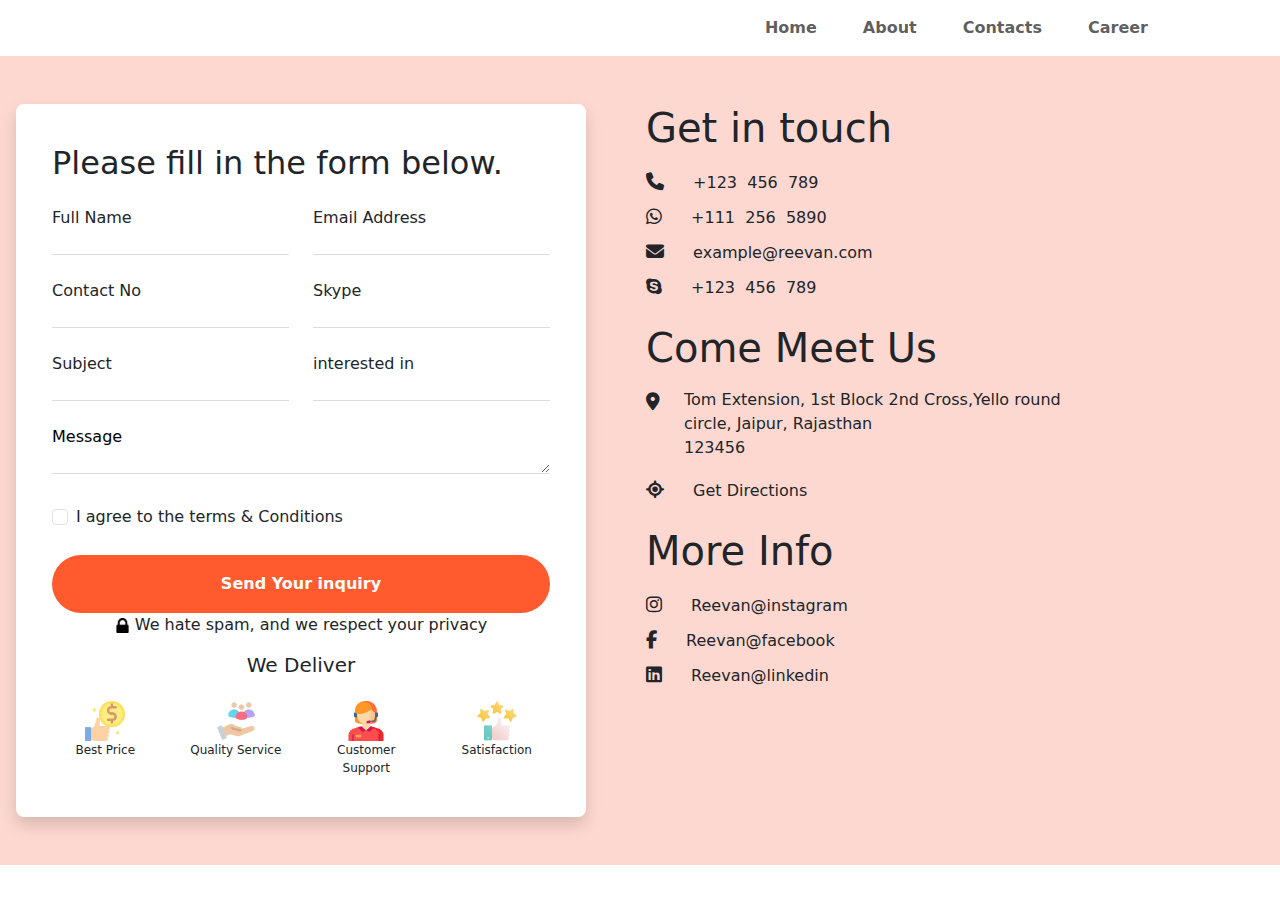
<file: index.html>
<!doctype html>
<html lang="en">
  <head>
    <meta charset="utf-8">
    <meta name="viewport" content="width=device-width, initial-scale=1">
    <title>Form</title>
    <link href="https://cdn.jsdelivr.net/npm/bootstrap@5.2.3/dist/css/bootstrap.min.css" rel="stylesheet">
    <link rel="stylesheet" href="https://cdnjs.cloudflare.com/ajax/libs/font-awesome/6.4.0/css/all.min.css">
    <link rel="stylesheet" href="./assets/css/style.css">
  </head>
  <body>
        <div class="container">
            <nav class="navbar navbar-expand-lg">
                <div class="container-fluid">
                  <a class="navbar-brand" href="#">
                    <!-- <img src="/assets/images/logo.png" alt="logo" class="nav-brand"> -->
                  </a>
                  <button class="navbar-toggler" type="button" data-bs-toggle="collapse" data-bs-target="#navbarSupportedContent" aria-controls="navbarSupportedContent" aria-expanded="false" aria-label="Toggle navigation">
                    <span class="navbar-toggler-icon"></span>
                  </button>
                  <div class="collapse navbar-collapse" id="navbarSupportedContent">
                    <ul class="navbar-nav ms-auto">
                      <li class="nav-item">
                        <a class="nav-link" aria-current="page" href="#">Home</a>
                      </li>
                      <li class="nav-item">
                        <a class="nav-link" href="#">About</a>
                      </li>
                      <li class="nav-item">
                        <a class="nav-link">Contacts</a>
                      </li>
                      <li class="nav-item">
                        <a class="nav-link">Career</a>
                      </li>
                    </ul>
                  </div>
                </div>
            </nav>
        </div>
    <!-- form-->
    <section class="backgroud">
        <div class="container mx-md-3">
            <div class="row">
                <div class="col-lg-6 form-background mt-5 shadow rounded-3 mb-5">
                    <div class="mt-3 p-4">
                            <form action="">
                                <h2>Please fill in the form below.</h2>
                                <div class="row mt-4">
                                    <div class="col-lg-6">
                                        <label>Full Name</label>
                                        <input type="text">
                                    </div>
                                    <div class="col-lg-6 mt-3 mt-lg-0">
                                        <label>Email Address</label>
                                        <input type="text">
                                    </div>
                                </div>  
                                <div class="row mt-4">
                                    <div class="col-lg-6">
                                        <label>Contact No</label>
                                        <input type="text">
                                    </div>
                                    <div class="col-lg-6 mt-3 mt-lg-0">
                                        <label>Skype</label>
                                        <input type="text">
                                    </div>
                                </div>  
                                <div class="row mt-4">
                                    <div class="col-lg-6">
                                        <label>Subject</label>
                                        <input type="text">
                                    </div>
                                    <div class="col-lg-6 mt-3 mt-lg-0">
                                        <label>interested in</label>
                                        <input type="text">
                                    </div>
                                </div>  
                                <div class="row mt-4">
                                    <div class="col">
                                        <textarea class="message">Message</textarea>
                                    </div>
                                </div>  
                                <div class="row mt-4">
                                    <div class="col">
                                        <div class="form-check">
                                            <input type="checkbox" class="form-check-input">
                                            <label for="">I agree to the terms & Conditions</label>
                                        </div>
                                    </div>
                                </div>  
                                <div class="row mt-4">
                                    <div class="col">
                                        <button type="submit" class="btn fw-bolder w-100 rounded-5 p-3">Send Your inquiry</button>
                                    </div>
                                </div>
                            </form>
                                <p class="text-center">
                                    <span>
                                        <img src="./assets/images/lock.png" class="lock-icon">
                                    </span>We hate spam, and we respect your privacy
                                </p> 
                                <h5 class="text-center mt-3">We Deliver</h5>
                                <div class="row mt-4">
                                    <div class="col-md-3 text-center"><img src="./assets/images/best-price.png" alt="" class="form-icon">
                                        <p class="form-icon-names">Best Price</p>
                                    </div>
                                    <div class="col-md-3 text-center"><img src="./assets/images/public-service.png" alt="" class="form-icon">
                                        <p class="form-icon-names">Quality Service</p>
                                    </div>
                                    <div class="col-md-3 text-center"><img src="./assets/images/customer-service (1).png" alt="" class="form-icon">
                                        <p class="form-icon-names">Customer Support</p>
                                    </div>
                                    <div class="col-md-3 text-center"><img src="./assets/images/satisfaction.png" alt="" class="form-icon">
                                        <p class="form-icon-names">Satisfaction</p>
                                    </div>
                                </div>
                    </div>
                </div>
                <div class="col mt-5 mx-5">
                    <div class="row">
                        <div class="col">
                            <div>
                                <h1>Get in touch</h1>
                                <div class="mt-3">
                                    <span class="social-icon"><i class="fa-sharp fa-solid fa-phone"></i></span>
                                    <span class="ms-4">+123 &nbsp;456 &nbsp;789</span>
                                </div>
                                <div class="mt-2">
                                    <span class="social-icon"><i class="fa-brands fa-whatsapp"></i></i></span>
                                    <span class="ms-4">+111 &nbsp;256 &nbsp;5890</span>
                                </div>
                                <div class="mt-2">
                                    <span class="social-icon"><i class="fa-solid fa-envelope"></i></span>
                                    <span class="ms-4">example@reevan.com</span>
                                </div>
                                <div class="mt-2">
                                    <span class="social-icon"><i class="fa-brands fa-skype"></i></span>
                                    <span class="ms-4">+123 &nbsp;456 &nbsp;789</span>
                                </div>
                            </div>
                        </div>
                    </div>
                    <div class="row mt-4">
                        <div class="col">
                            <div>
                                <h1>Come Meet Us</h1>
                                <div class="mt-3 d-flex">
                                    <span class="social-icon"><i class="fa-solid fa-location-dot"></i></span>
                                    <p class="ms-4">Tom Extension, 1st Block 2nd Cross,Yello round circle,
                                        Jaipur, Rajasthan<br>
                                        123456</p>
                                </div>
                                <div class="">
                                    <span class="social-icon"><i class="fa-sharp fa-solid fa-location-crosshairs"></i></span>
                                    <span class="ms-4">Get Directions</span>
                                </div>
                            </div>
                        </div>
                    </div>
                    <div class="row mt-4">
                        <div class="col">
                            <div>
                                <h1>More Info</h1>
                                <div class="mt-3">
                                    <span class="social-icon"><i class="fa-brands fa-instagram"></i></span>
                                    <span class="ms-4">Reevan@instagram</span>
                                </div>
                                <div class="mt-2">
                                    <span class="social-icon"><i class="fa-brands fa-facebook-f"></i></span>
                                    <span class="ms-4">Reevan@facebook</span>
                                </div>
                                <div class="mt-2">
                                    <span class="social-icon"><i class="fa-brands fa-linkedin"></i></span>
                                    <span class="ms-4">Reevan@linkedin</span>
                                </div>
                            </div>
                        </div>
                    </div>
                </div>
            </div>
        </div>
    </section>
    <!-- form end-->
    <script src="https://cdnjs.cloudflare.com/ajax/libs/jquery/3.7.0/jquery.min.js"></script>
    <script src="https://cdn.jsdelivr.net/npm/bootstrap@5.2.3/dist/js/bootstrap.bundle.min.js"></script>
  </body>
</html>
</file>
<file: assets/css/style.css>
/* @import url('https://fonts.googleapis.com/css2?family=Roboto+Mono:wght@200;300;400;600;700&display=swap'); */

*{
    margin: 0;
    padding: 0;
    box-sizing: border-box;
}
/* navbar */
.nav-brand{
    width: 70px;
}
.nav-item .nav-link{
    font-size: 16px;
    font-weight: 600;
}
ul li{
    margin-right:30px;
}
/* navbar end */

input{
    border:none;
    border-bottom: 1px solid gainsboro;
    width: 100%;
}
.message{
    border:none;
    border-bottom: 1px solid gainsboro;
    width: 100%;
}
.backgroud{
    background-color:#fdd8d0;
}
.form-background{
    background-color: #fff;
}
.btn{
    background-color: #ff5b2e;
    color: #fff;
}
.btn:hover{
    color: #ff5b2e;
    background-color: #fff;
    border: 1px solid #ff5b2e;
}
.lock-icon{
    width: 15px;
    height: 15px;
}
.form-icon{
    width:40;
    height: 40px;
}
.form-icon-names{
    font-size: 12px;
}
.social-icon{
    font-size: 18px;
}
</file>
